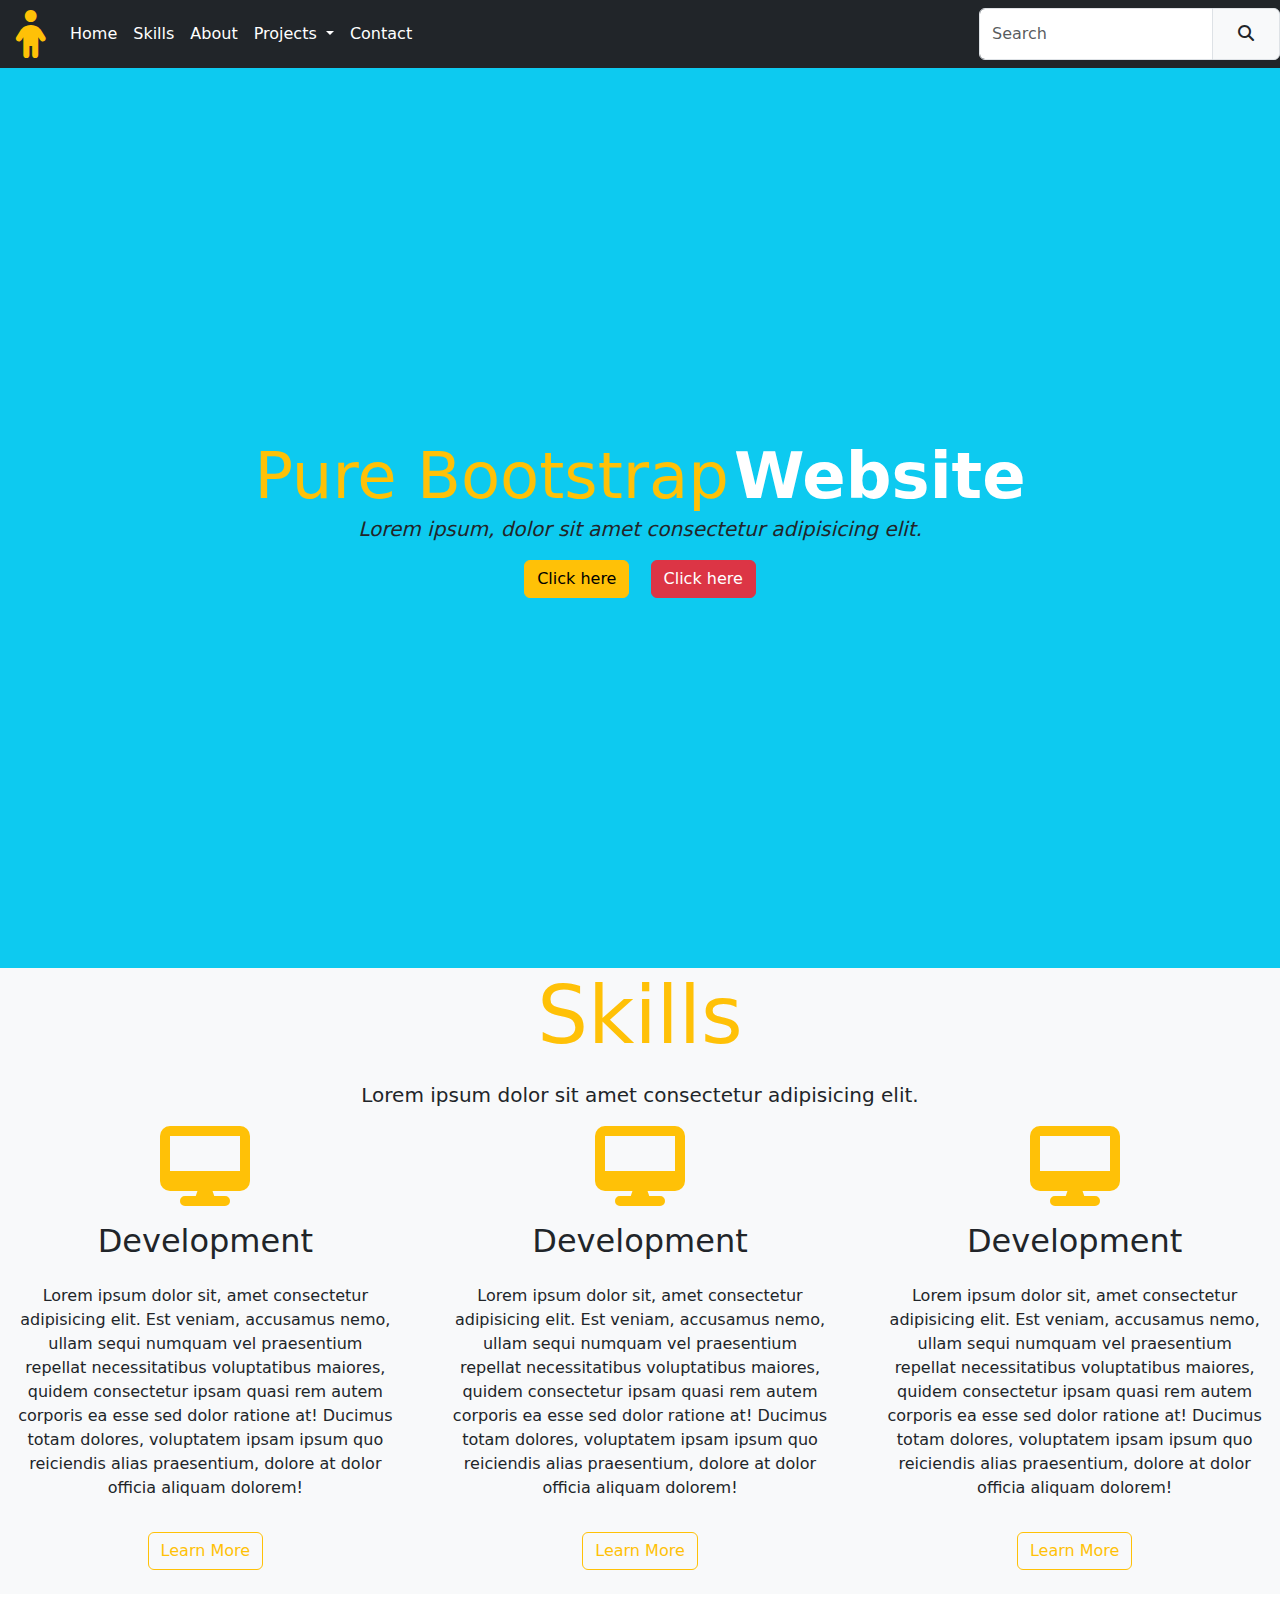
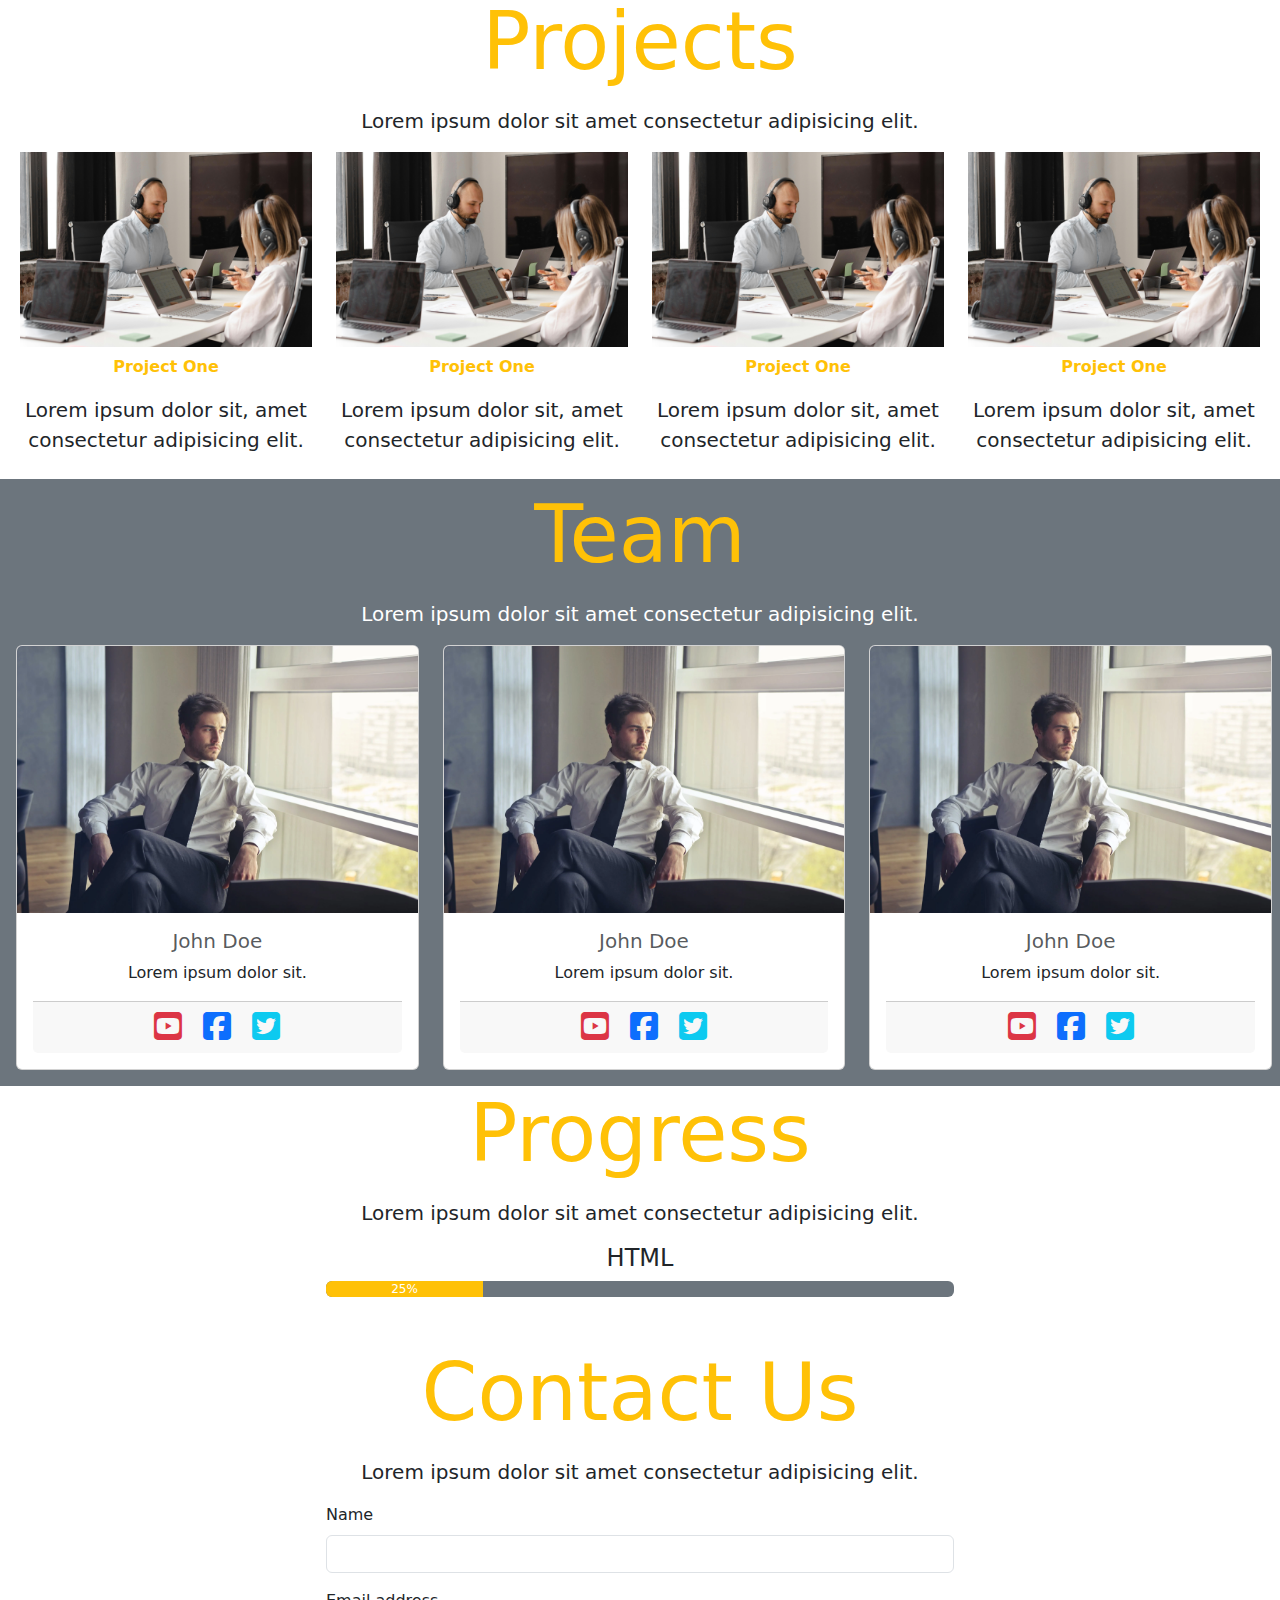
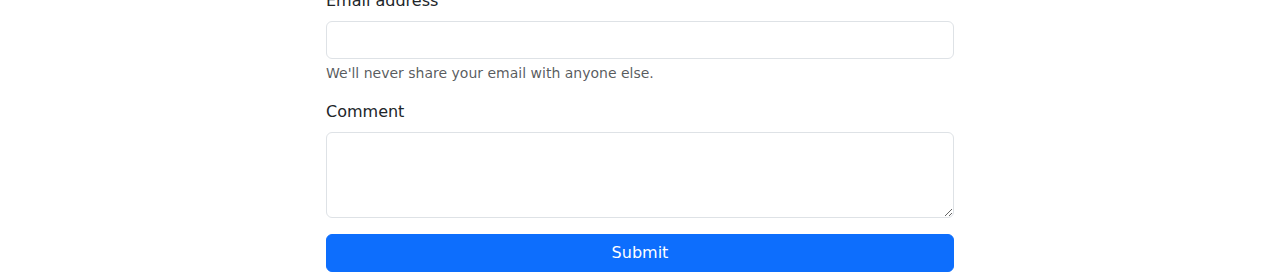
<file: bootstrap website/index.html>
<!DOCTYPE html>
<html lang="en">
<head>
    <meta charset="UTF-8">
    <meta name="viewport" content="width=device-width, initial-scale=1.0">
    <title>Document</title>
    <link href="https://cdn.jsdelivr.net/npm/bootstrap@5.3.3/dist/css/bootstrap.min.css" rel="stylesheet" integrity="sha384-QWTKZyjpPEjISv5WaRU9OFeRpok6YctnYmDr5pNlyT2bRjXh0JMhjY6hW+ALEwIH" crossorigin="anonymous">
    <link rel="stylesheet" href="https://cdnjs.cloudflare.com/ajax/libs/font-awesome/6.7.2/css/all.min.css">
</head>
<body>
    <nav class="navbar navbar-expand-md bg-dark"> 
        <a href="">
        <i class="fa-solid fa-child fa-3x text-warning px-3"></i>
        </a>

        <!-- toggler icon -->
        <button class="navbar-toggler bg-white me-2" type="button" data-bs-toggle="collapse" data-bs-target="#content">
            <span class="navbar-toggler-icon"></span>
          </button>


          <!-- collapsible div -->
          <div class="collapse navbar-collapse justify-content-between" id="content">
            <ul class="navbar-nav">
                <li class="nav-item">
                    <a class="nav-link text-white" href="#">Home</a>
                  </li>
                  <li class="nav-item">
                    <a class="nav-link text-white" href="#">Skills</a>
                  </li>
                  <li class="nav-item">
                    <a class="nav-link text-white" href="#">About</a>
                  </li>
                  <li class="nav-item dropdown">
                    <a class="nav-link dropdown-toggle text-white" href="#" role="button" data-bs-toggle="dropdown" aria-expanded="false">
                      Projects
                    </a>
                    <ul class="dropdown-menu">
                      <li><a class="dropdown-item" href="#">Action</a></li>
                      <li><a class="dropdown-item" href="#">Another action</a></li>
                      <li><hr class="dropdown-divider"></li>
                      <li><a class="dropdown-item" href="#">Something else here</a></li>
                    </ul>
                  </li>
                  <li class="nav-item">
                    <a class="nav-link text-white" href="#">Contact</a>
                  </li>
            </ul>

            <!-- search bar -->
              
            <form action="">
                 <div class="input-group ms-2">
                     <input type="text" class="form-control" placeholder="Search">
                <span class="input-group-text me-2" id="basic-addon2"><button class="btn"><i class="fa fa-search"></i></button></i></span>
                </div>
             </form>

           
          </div>
    </nav>

    <!-- hero section -->

    <div class="row bg-info justify-content-center align-items-center text-center" style="height: 100vh;">
        <div class="col-12 col-md-10">
            <span class="display-3 text-warning">Pure Bootstrap</span>
            <span class="text-white display-3 fw-bold">Website</span>
            <p class="lead fst-italic">Lorem ipsum, dolor sit amet consectetur adipisicing elit.</p>
            <span><a href=""class="btn btn-warning mx-2">Click here</a></span>
            <span><a href=""class="btn btn-danger mx-2">Click here</a></span>
        </div>
       
    </div>

    <!-- skills -->

    <div class="bg-light">
        <p class="display-1 text-warning text-center">Skills</p>
    <p class="display-10 lead text-center mt-2">Lorem ipsum dolor sit amet consectetur adipisicing elit.
    </p>

    <div class="row justify-content-center">
        <div class="col-12 col-md-4 mb-2">
            <p class="text-warning text-center"><i class="fa-5x fa-solid fa-desktop"></i></p>
            <p class="h2 text-center">Development</p>
            <p class="text-center p-3">Lorem ipsum dolor sit, amet consectetur adipisicing elit. Est veniam, accusamus nemo, ullam sequi numquam vel praesentium repellat necessitatibus voluptatibus maiores, quidem consectetur ipsam quasi rem autem corporis ea esse sed dolor ratione at! Ducimus totam dolores, voluptatem ipsam ipsum quo reiciendis alias praesentium, dolore at dolor officia aliquam dolorem!</p>
            <p class="text-center"><a href="" class="btn btn-outline-warning">Learn More</a></p>
        </div>

        <div class="col-12 col-md-4 mb-2">
            <p class="text-warning text-center"><i class="fa-5x fa-solid fa-desktop"></i></p>
            <p class="h2 text-center">Development</p>
            <p class="text-center p-3">Lorem ipsum dolor sit, amet consectetur adipisicing elit. Est veniam, accusamus nemo, ullam sequi numquam vel praesentium repellat necessitatibus voluptatibus maiores, quidem consectetur ipsam quasi rem autem corporis ea esse sed dolor ratione at! Ducimus totam dolores, voluptatem ipsam ipsum quo reiciendis alias praesentium, dolore at dolor officia aliquam dolorem!</p>
            <p class="text-center"><a href="" class="btn btn-outline-warning">Learn More</a></p>
        
        </div>
        <div class="col-12 col-md-4 mb-2">
            <p class="text-warning text-center"><i class="fa-5x fa-solid fa-desktop"></i></p>
            <p class="h2 text-center">Development</p>
            <p class="text-center p-3">Lorem ipsum dolor sit, amet consectetur adipisicing elit. Est veniam, accusamus nemo, ullam sequi numquam vel praesentium repellat necessitatibus voluptatibus maiores, quidem consectetur ipsam quasi rem autem corporis ea esse sed dolor ratione at! Ducimus totam dolores, voluptatem ipsam ipsum quo reiciendis alias praesentium, dolore at dolor officia aliquam dolorem!</p>
            <p class="text-center"><a href="" class="btn btn-outline-warning">Learn More</a></p>
       
        </div>
    </div>
    </div>
    

    <!-- projects -->

    <p class="display-1 text-warning text-center">Projects</p>
    <p class="display-10 lead text-center mt-2">Lorem ipsum dolor sit amet consectetur adipisicing elit.
    </p>

    <class class="row m-2">
        <div class="col-12 col-md-6 col-lg-3">
            <img src="pexels-mikhail-nilov-7682087.jpg" class="img-fluid" alt="image not found">
            <p class="text-center text-warning fw-bold mt-2">Project One</p>
            <p class="text-center lead display-10">Lorem ipsum dolor sit, amet consectetur adipisicing elit.</p>
        </div>

        <div class="col-12 col-md-6 col-lg-3">
            <img src="pexels-mikhail-nilov-7682087.jpg" class="img-fluid" alt="image not found">
            <p class="text-center text-warning fw-bold mt-2">Project One</p>
            <p class="text-center lead display-10">Lorem ipsum dolor sit, amet consectetur adipisicing elit.</p></div>

        <div class="col-12 col-md-6 col-lg-3">
            <img src="pexels-mikhail-nilov-7682087.jpg" class="img-fluid" alt="image not found">
            <p class="text-center text-warning fw-bold mt-2">Project One</p>
            <p class="text-center lead display-10">Lorem ipsum dolor sit, amet consectetur adipisicing elit.</p></div>

        <div class="col-12 col-md-6 col-lg-3">
            <img src="pexels-mikhail-nilov-7682087.jpg" class="img-fluid" alt="image not found">
            <p class="text-center text-warning fw-bold mt-2">Project One</p>
            <p class="text-center lead display-10">Lorem ipsum dolor sit, amet consectetur adipisicing elit.</p></div>
    </class>


    <!-- team -->
     <div class="bg-secondary p-2">
        <p class="display-1 text-warning text-center">Team</p>
        <p class="display-10 lead text-center text-white mt-2">Lorem ipsum dolor sit amet consectetur adipisicing elit.
        </p>

       <div class="row justify-content-center ps-2">
        <div class="col-12 col-sm-10 col-md-4 mb-2">
            <div class="card">
                <img src="people3.webp" class="card-img-top" alt="image not found.">
                <div class="card-body">
                  <h5 class="card-title text-center text-muted">John Doe</h5>
                  <p class="card-text text-center">Lorem ipsum dolor sit.</p>
                  <div class="card-footer text-center">
                    <a href="#"><i class="fa-brands fa-square-youtube text-danger fa-2x mx-2"></i></i></a>
                    <a href="#"><i class="fa-brands fa-square-facebook text-primary fa-2x mx-2"></i></a>
                    <a href="#"><i class="fa-brands fa-square-twitter text-info fa-2x mx-2"></i></a>
                  </div>
                  
                </div>
              </div>
        </div>
        
        <div class="col-12 col-sm-10 col-md-4 mb-2">
            <div class="card">
                <img src="people3.webp" class="card-img-top" alt="image not found.">
                <div class="card-body">
                  <h5 class="card-title text-center text-muted">John Doe</h5>
                  <p class="card-text text-center">Lorem ipsum dolor sit.</p>
                  <div class="card-footer text-center">
                    <a href="#"><i class="fa-brands fa-square-youtube text-danger fa-2x mx-2"></i></i></a>
                    <a href="#"><i class="fa-brands fa-square-facebook text-primary fa-2x mx-2"></i></a>
                    <a href="#"><i class="fa-brands fa-square-twitter text-info fa-2x mx-2"></i></a>
                  </div>
                  
                </div>
              </div>
        </div>

        <div class="col-12 col-sm-10 col-md-4 mb-2">
            <div class="card">
                <img src="people3.webp" class="card-img-top" alt="image not found.">
                <div class="card-body">
                  <h5 class="card-title text-center text-muted">John Doe</h5>
                  <p class="card-text text-center">Lorem ipsum dolor sit.</p>
                  <div class="card-footer text-center">
                    <a href="#"><i class="fa-brands fa-square-youtube text-danger fa-2x mx-2"></i></i></a>
                    <a href="#"><i class="fa-brands fa-square-facebook text-primary fa-2x mx-2"></i></a>
                    <a href="#"><i class="fa-brands fa-square-twitter text-info fa-2x mx-2"></i></a>
                  </div>
                  
                </div>
              </div>
        </div>

       </div>
       </div>
   
       <!-- progress -->
       <p class="display-1 text-warning text-center">Progress</p>
       <p class="display-10 lead text-center mt-2">Lorem ipsum dolor sit amet consectetur adipisicing elit.
       </p>

       <div class="row justify-content-center">
        <div class=" col-10 col-sm-6">
            <p class="h4 text-center">HTML</p>
            <div class="progress bg-secondary" role="progressbar">
                <div class="progress-bar bg-warning" style="width: 25%">25%</div>
              </div>
        </div>
       </div>

       <!-- contact us -->
       <p class="display-1 text-warning text-center pt-5">Contact Us</p>
       <p class="display-10 lead text-center mt-2">Lorem ipsum dolor sit amet consectetur adipisicing elit.
       </p>

       <div class="row justify-content-center">
        <div class="col-10 col-sm-6">
            <form>
                <div class="mb-3">
                  <label for="name" class="form-label">Name</label>
                  <input type="Name" class="form-control" id="Name">
                </div>
                
                <div class="mb-3">
                    <label for="email" class="form-label">Email address</label>
                    <input type="email" class="form-control" id="email">
                    <div id="emailHelp" class="form-text">We'll never share your email with anyone else.</div>
                  </div>

                  <div class="mb-3">
                    <label for="comment" class="form-label">Comment</label>
                    <textarea class="form-control" id="comment" rows="3"></textarea>
                  </div>
                  <button type="submit" class="btn btn-primary w-100">Submit</button>
                
              </form>
        </div>
       </div>


    <script src="https://cdn.jsdelivr.net/npm/bootstrap@5.3.3/dist/js/bootstrap.bundle.min.js" integrity="sha384-YvpcrYf0tY3lHB60NNkmXc5s9fDVZLESaAA55NDzOxhy9GkcIdslK1eN7N6jIeHz" crossorigin="anonymous"></script>

</body>
</html>
</file>
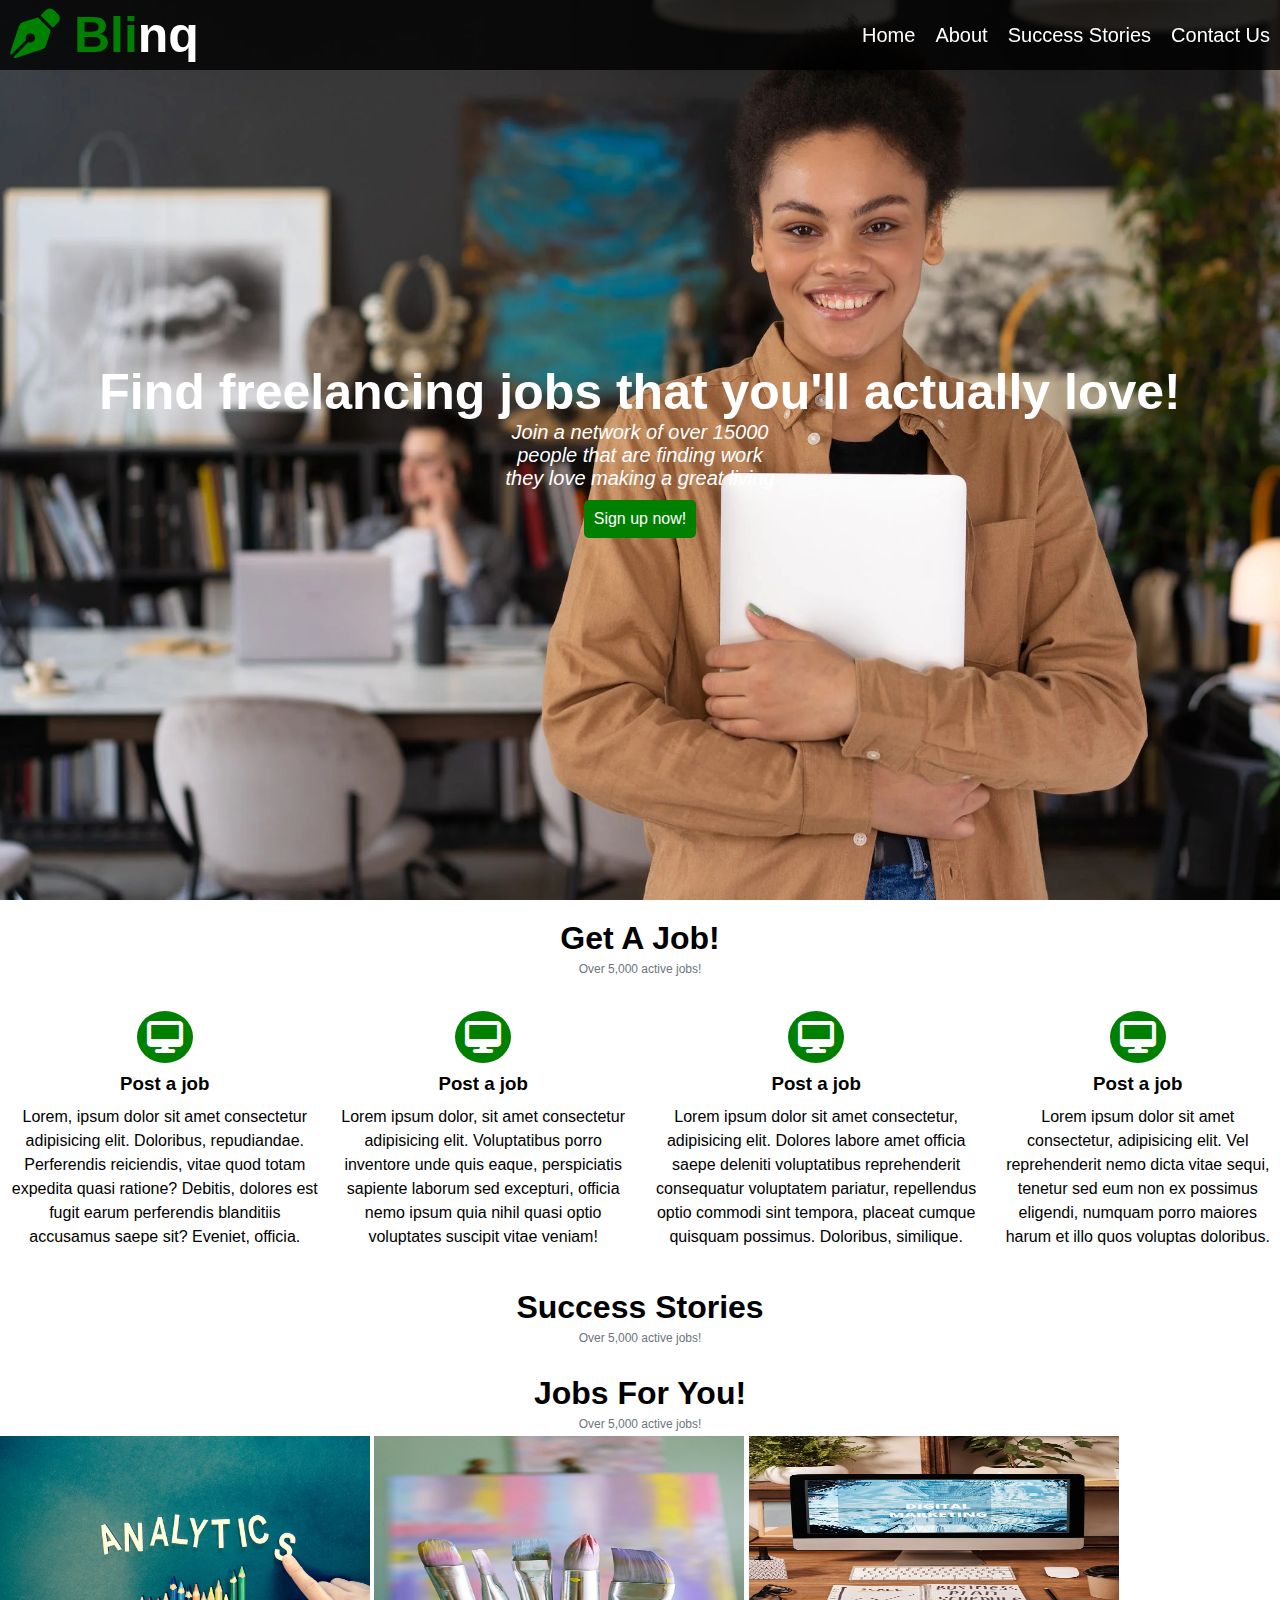
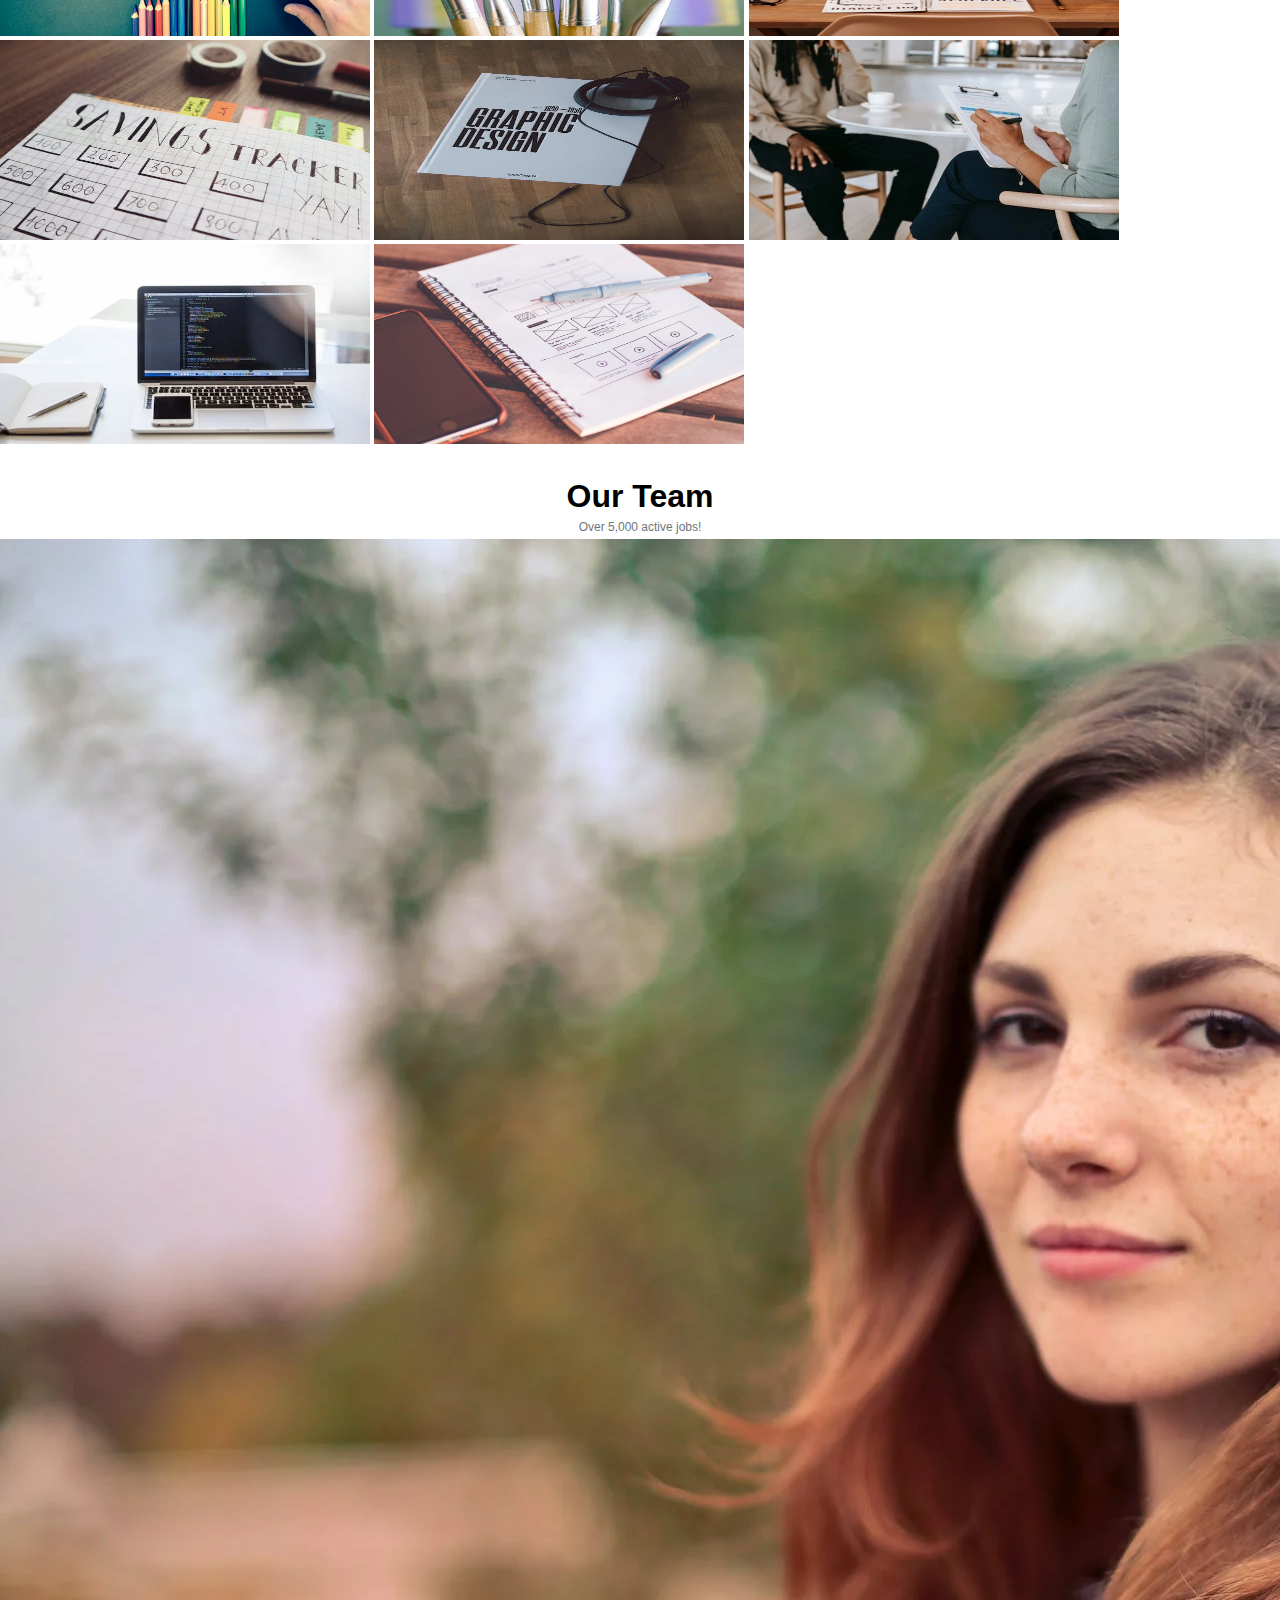
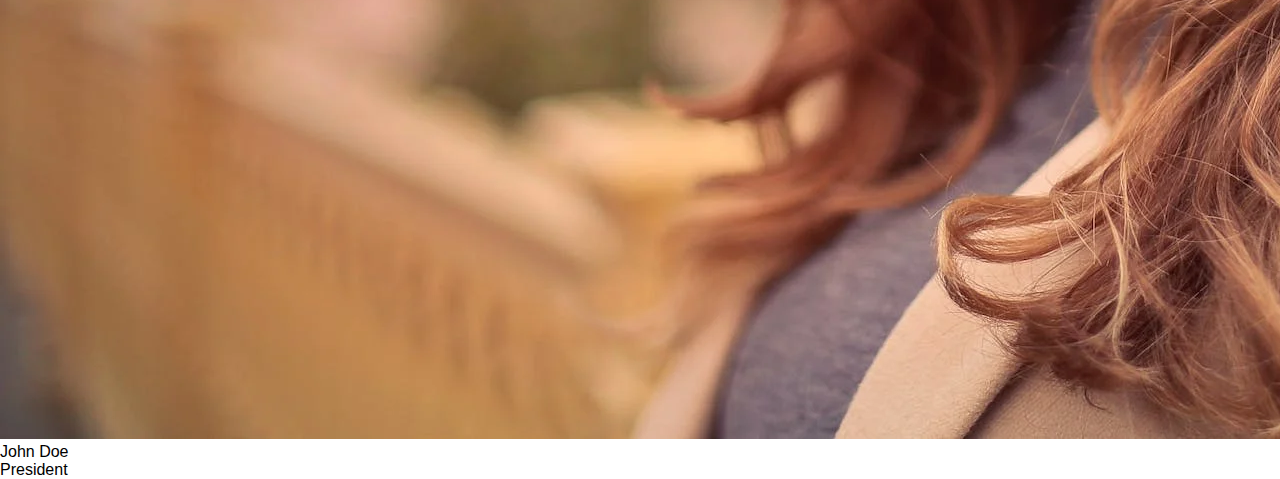
<file: freelancing website/index.html>
<!DOCTYPE html>
<html lang="en">
<head>
    <meta charset="UTF-8">
    <meta name="viewport" content="width=device-width, initial-scale=1.0">
    <title>Blinq-Freelancing Website</title>
    <link rel="stylesheet" href="style.css">
    <link rel="stylesheet" href="utilities.css">
    <link rel="stylesheet" href="https://cdnjs.cloudflare.com/ajax/libs/font-awesome/6.7.1/css/all.min.css">
</head>
<body>
    <nav class="d-flex">
      <h1> <i class="fa-solid fa-pen-nib text-success"></i>
        <span class="text-success">Bli</span>nq
    </h1>
        
      
        <ul class="d-flex">
            <li><a href="#">Home</a></li>
            <li><a href="#">About</a></li>
            <li><a href="#">Success Stories</a></li>
            <li><a href="#">Contact Us</a></li>
        </ul>
      
    </nav>

    <div class="img d-flex">
        <div class="content">
            <h1>Find freelancing jobs that you'll actually love!</h1>
            <em>Join a network of over 15000 people 
                that are finding work they love 
                making a great living</em>
            
        </div>
        <a href="#" class="button button-success">Sign up now!</a>
    </div>

    <!--about us  -->

  <div class="header">
    <h1>Get A Job!</h1>
    <p>Over 5,000 active jobs!</p>
  </div>
  
 <div class="d-flex section">
    <div>
        <i class="fa-solid fa-desktop icon fa-2x"></i>
        <h3>Post a job</h3>
        <p>Lorem, ipsum dolor sit amet consectetur adipisicing elit. Doloribus, repudiandae. Perferendis reiciendis, vitae quod totam expedita quasi ratione? Debitis, dolores est fugit earum perferendis blanditiis accusamus saepe sit? Eveniet, officia.</p>
    </div>

    <div>
        <i class="fa-solid fa-desktop icon fa-2x"></i>
        <h3>Post a job</h3>
        <p>Lorem ipsum dolor, sit amet consectetur adipisicing elit. Voluptatibus porro inventore unde quis eaque, perspiciatis sapiente laborum sed excepturi, officia nemo ipsum quia nihil quasi optio voluptates suscipit vitae veniam!</p>
    </div>

    <div>
        <i class="fa-solid fa-desktop icon fa-2x"></i>
        <h3>Post a job</h3>
        <p>Lorem ipsum dolor sit amet consectetur, adipisicing elit. Dolores labore amet officia saepe deleniti voluptatibus reprehenderit consequatur voluptatem pariatur, repellendus optio commodi sint tempora, placeat cumque quisquam possimus. Doloribus, similique.</p>
    </div>

    <div>
        <i class="fa-solid fa-desktop icon fa-2x"></i>
        <h3>Post a job</h3>
        <p>Lorem ipsum dolor sit amet consectetur, adipisicing elit. Vel reprehenderit nemo dicta vitae sequi, tenetur sed eum non ex possimus eligendi, numquam porro maiores harum et illo quos voluptas doloribus.</p>
    </div>

 </div>
  

 <!-- success stories -->

 <div class="stories">
    <h1>Success Stories</h1>
    <p>Over 5,000 active jobs!</p>
 </div>

</body>
</html>

<!-- success stories end -->

<!-- jobs for you -->
 <div class="jobs">
    <h1>Jobs For You!</h1>
    <p>Over 5,000 active jobs!</p>
 </div>

 <div class="job_imgs">
    <img src="analytics.jpeg" alt="image not found.">
    <img src="art.webp" alt="image not found.">
    <img src="digital-marketting.jpeg" alt="image not found.">
    <img src="finance.jpeg" alt="image not found.">
    <img src="graphic design.webp" alt="image not found.">
    <img src="hr.webp" alt="image not found.">
    <img src="technology.webp" alt="image not found.">
    <img src="ui_ux.webp" alt="image not found.">
 </div>

 <!-- jobs end -->

 <!-- team -->

 <div class="team">
    <h1>Our Team</h1>
    <p>Over 5,000 active jobs!</p>
 </div>

 <div class="team_people d-flex">

    <div class="team_info">
        <img src="people1.webp" alt="image not found.">
        <p>John Doe</p>
        <p>President</p>
    </div>
   
   
    <div class="team_info">
        <img src="people2.webp" alt="image not found.">
        <p>Jay Lilani</p>
        <p>Founder</p>
    </div>

     <div class="team_info">
        <img src="people3.webp" alt="image not found.">
        <p>Ahuja Deepak</p>
        <p>CTO</p>
     </div>

 </div>
</file>
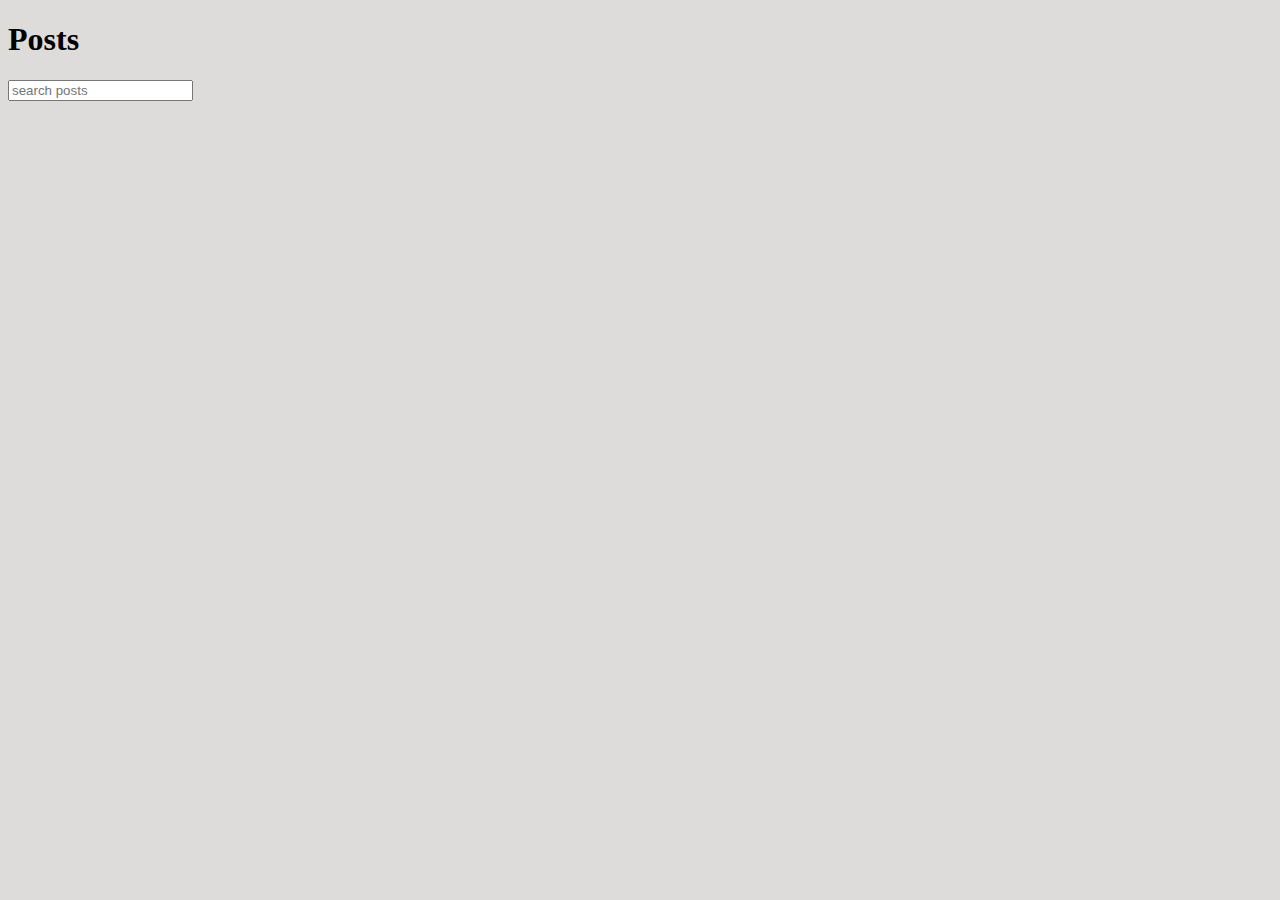
<file: search function/index.html>
<!DOCTYPE html>
<html lang="en">
<head>
    <meta charset="UTF-8">
    <meta name="viewport" content="width=device-width, initial-scale=1.0">
    <title>Document</title>
    <link rel="stylesheet" href="style.css">
    <script src="index.js" defer></script>
</head>
<body>
    <div class="container">
        <h1>Posts</h1>
        <input type="text" id="search" placeholder="search posts"> 
        <div id="posts"></div>
    </div>
</body>
</html>
</file>
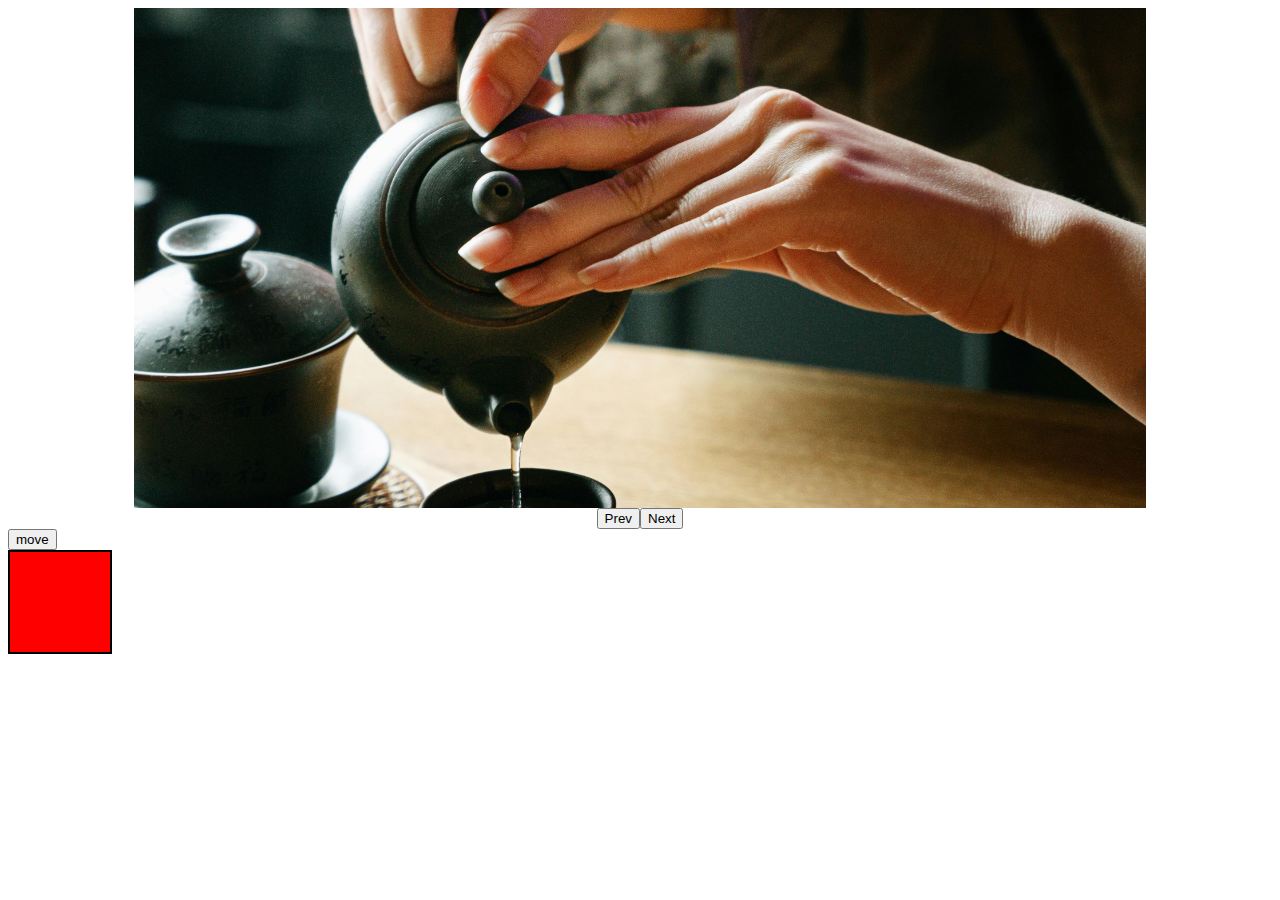
<file: slider/index.html>
<!DOCTYPE html>
<html lang="en">
<head>
    <meta charset="UTF-8">
    <meta name="viewport" content="width=device-width, initial-scale=1.0">
    <title>Document</title>
    <link rel="stylesheet" href="style.css">
    <script src="index.js" defer></script>
</head>
<body>
    <div class="container">
        <img src="pexels-ivan-samkov-8952192.jpg" alt="" class="slide">
        <img src="pexels-kyle-miller-169884138-15447422.jpg" alt="" class="slide">
        <img src="pexels-mitbg000-30154480.jpg" alt="" class="slide">
        <img src="pexels-raymond-petrik-1448389535-30149969.jpg" alt="" class="slide">
    </div>

    <div class="footer">
        <button class="prev">Prev</button>
        <button class="next">Next</button>
    </div>

    <button class="move">move</button>
    <div class="demo" style="background-color: red; border: 2px solid black;width: 100px; height: 100px;"></div>
</body>
</html>
</file>
<file: freelancing website/style.css>
*{
    margin: 0;
    padding: 0;
    box-sizing: border-box;
}

body{
    font-family: 'Poppins', sans-serif;
}

/* navbar starts */
nav{
    background-color: rgba(0,0,0,0.8); 
    /* hashcode or black or rgb(0,0,0) */
    /* rgba- a is alpha-uski value is between 0 to 1, 1 is same, 0 is white */
    height: 70px;
    padding-left: 10px;
    justify-content: space-between;
    align-items: center;
    position: fixed;
    width: 100%;
    z-index:6;
    
}

nav h1{
    font-size: 50px;
    color: white;
}

nav ul{
    list-style-type: none;
}

nav a{
    padding: 10px;
    color: white;
    text-decoration: none;
    font-size: 20px;

}

nav a:hover{
    color: green;
}

/* navbar ends */

/* hero starts */

.img{
    background-image: url(hero.webp);
    background-position: center;
    height: 100vh;
    background-size: cover;
    flex-direction: column;
    justify-content: center;  
    align-items: center;  
}

.content{
    color: white;
    text-align: center;
}
.content>h1{
    font-size: 50px;
}

.content em{
    margin-bottom: 10px;
    display: inline-block;
    width: 25%;
    font-size: 20px;
    font-style: italic;
}

.img>a{
    
}

/* hero ends */

/* about us starts */

.header{
    margin-top: 20px;
    text-align: center;
}
.header>p{
    margin: 5px;
    font-size: 12px;
    /* text muted */
    color: #6c757d;
}



.section>div{
    flex-direction: column;
    margin-top: 30px;
    text-align: center;
    justify-content: center;
    align-items: center;
    
}

.section h3{
    margin-top: 10px;
}

.section p{
    margin: 10px;
}

.section>div>p{
    line-height: 1.5;
}


/* about us ends */

/* success stories starts */

.stories{

    margin-top: 30px;
    text-align: center;
    justify-content: center;
    align-items: center;
}

.stories>p{
    margin: 5px;
    font-size: 12px;
    color: #6c757d;
}
/* success stories end */

/* jobs start */

.jobs{
    margin-top: 30px;
    text-align: center;
    justify-content: center;
    align-items: center;
}

.jobs>p{
    margin: 5px;
    font-size: 12px;
    color: #6c757d;
}

.job_imgs{
    flex-wrap: wrap;
    flex-direction: row;
}

.job_imgs>img{
    height: 200px;
    width: 370px;
}

/* jobs end */

/* team starts */
.team{
    margin-top: 30px;
    align-items: center;
    justify-content: center;
    text-align: center;
}

.team>p{
    margin: 5px;
    font-size: 12px;
    color: #6c757d;
}

.team_people{
    flex-direction: row;
}

.team_info{
    flex-direction: column;
}

.team_people>img{
   
    height: 300px;
    width: 300px;
}
</file>
<file: freelancing website/utilities.css>
.d-flex{
    display: flex;
}

.text-success{
    color: green;
}

.button{
   
    padding: 10px;
    border-radius: 5px;
    text-decoration: none;
}

.button-success{
    background-color: green;
    color: white;
}

.icon{
    padding: 10px;
    border-radius: 50%;
    background-color: green;
    color: white;
}
</file>
<file: search function/style.css>
body{
    background-color: rgb(222, 219, 219);
}
</file>
<file: slider/style.css>
.container{
    width: 80%;
    margin: auto;
    position: relative;
    /* if you dont give a height here, it will be dependent on children for its height however children being absolute are dependent on this parent */
    height: 500px;
    overflow: hidden;
}

.slide{
    width: 100%;
    height: 100%;
    object-fit: cover;
    position: absolute;
    transition: transform 1s;
}

.footer{
   display: flex;
   justify-content: center;
}
.button{
    margin: 10px;
}

.demo{
    /* it will only apply transition to transform property*/
    transition: transform 1s;
}
</file>
